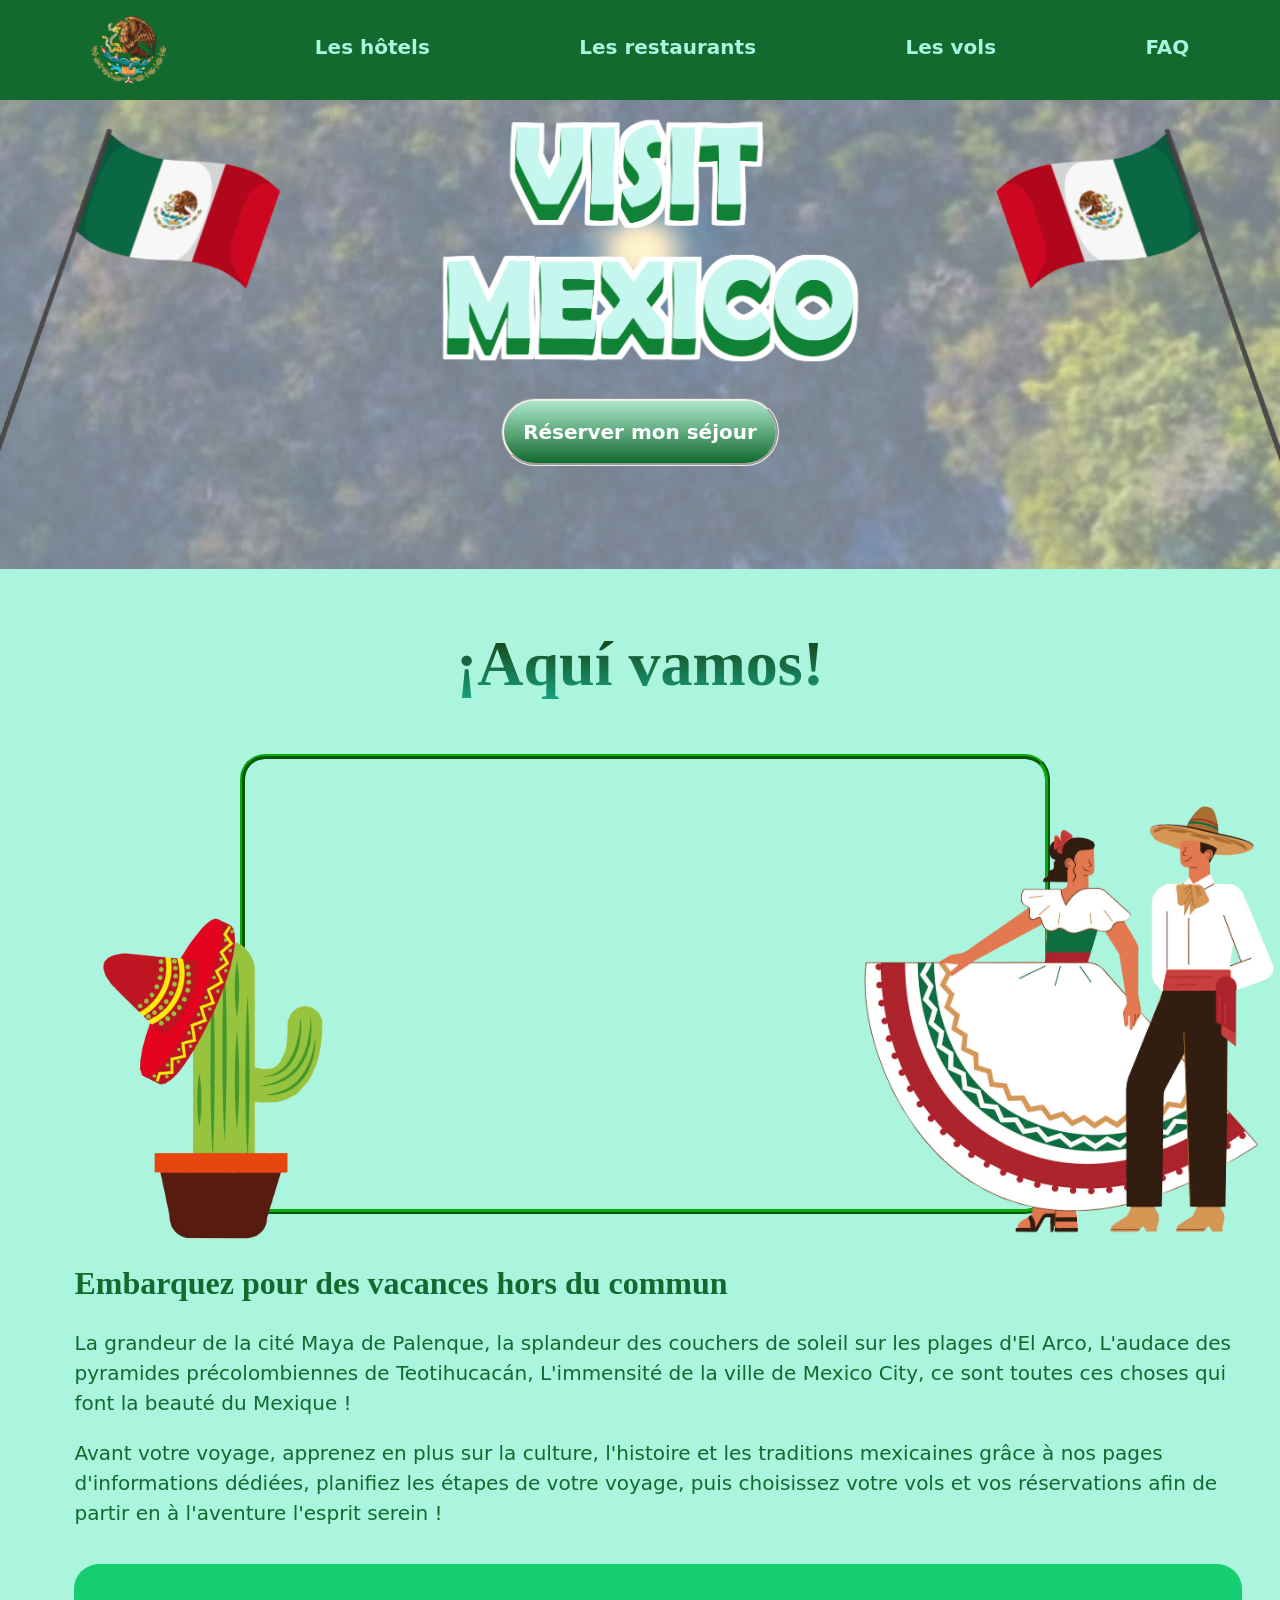
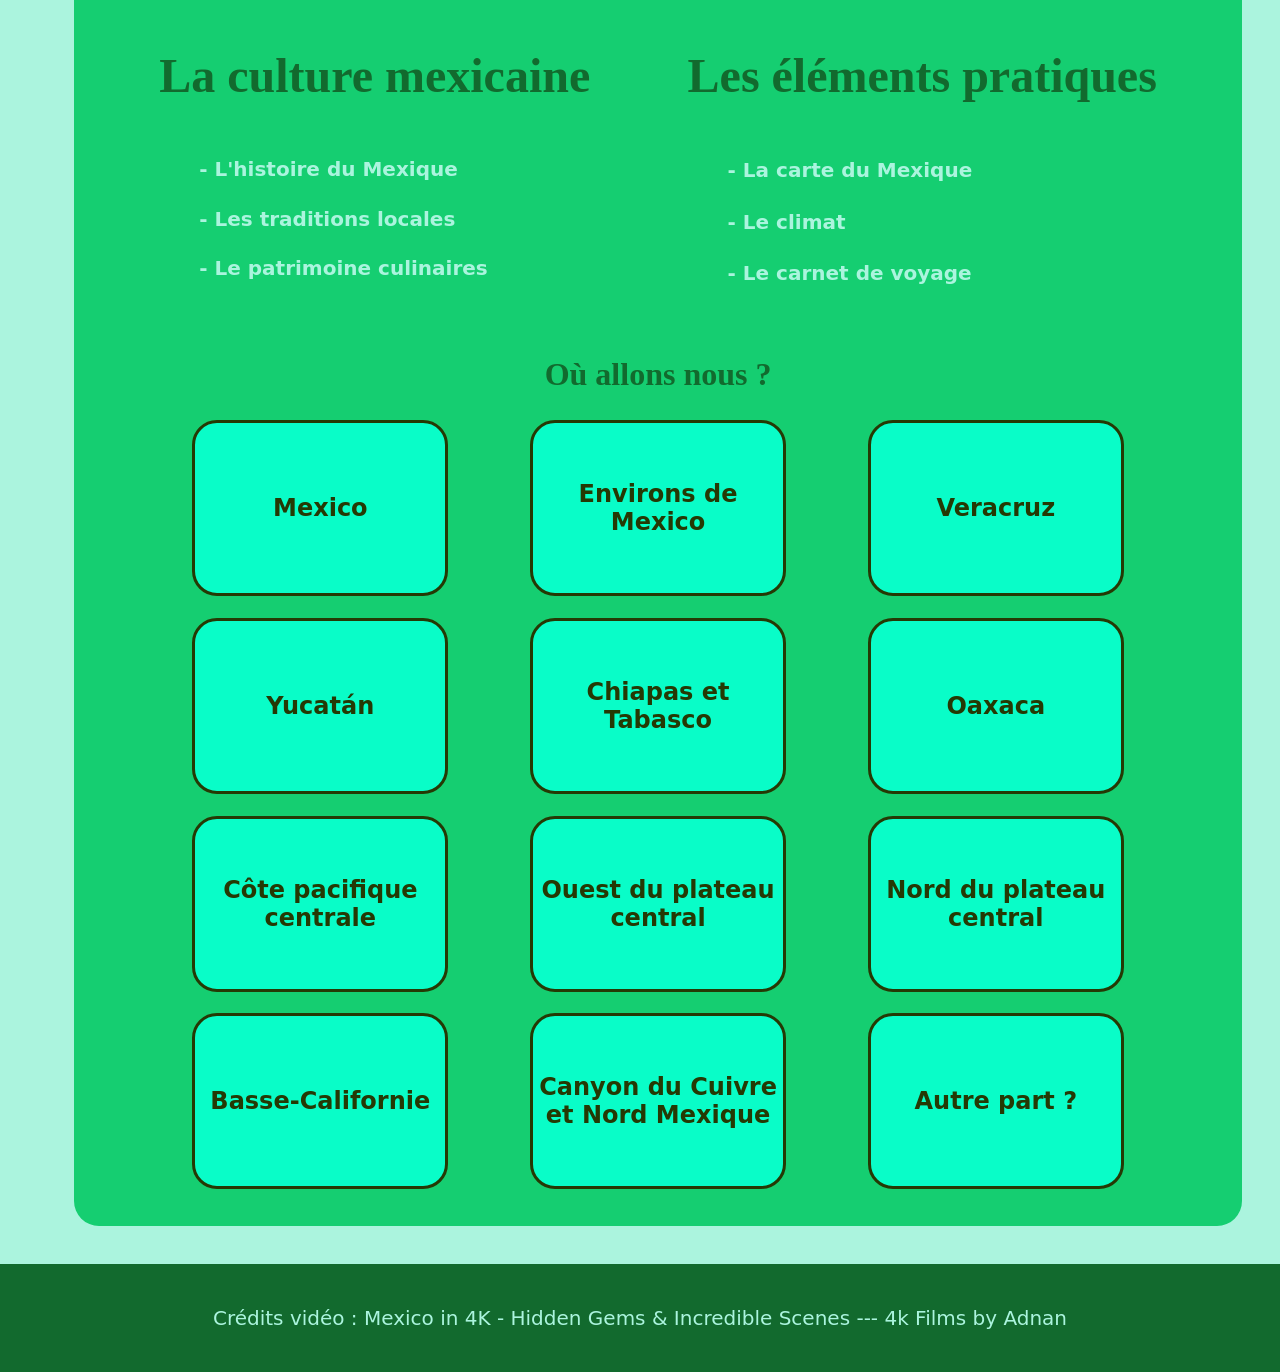
<file: index.html>
<!DOCTYPE html>
<html lang="fr">
<head>
    <meta charset="UTF-8">
    <meta name="viewport" content="width=device-width, initial-scale=1.0">
    <title>Visit Mexico</title>
    <link rel="stylesheet" href="css/style1.css">
</head>
<body>
    <nav>
        <ul class="nav">
            <img src="img/logo_nav.png" alt="Logo nav" id="logonav">
            <li><a class="lien nav" href="accueil.html">Les hôtels</a></li>
            <li><a class="lien nav" href="activites.html">Les restaurants</a></li>
            <li><a class="lien nav" href="hebergements.html">Les vols</a></li>
            <li><a class="lien nav" href="contact.html">FAQ</a></li>
        </ul>
    </nav>
    <header>
        <img src="img/drapeau_gauche2.png" alt="Image header" id="drapeau_gauche">
        <img src="img/visit_mexico2.png" alt="Image header" id="header" class="reveal">
        <img src="img/drapeau_droite2.png" alt="Image header" id="drapeau_droite">
    </header>
    <main>
        <section class="presentation">
            <a class='btn' href="reservation.html">Réserver mon séjour</a>
        </section>
        <article>
            <h1 class="gros-titre reveal">¡Aquí vamos!</h1>
            <div class="video-container">
                <img src="img/perso_mexique.png" alt="Image article" id="perso">
                <img src="img/cactus.png" alt="Image article" id="cactus">
                <div class="overlay"></div> <iframe width="800" height="450" 
                    src="https://www.youtube.com/embed/vrwoIZtQSuI?autoplay=1&mute=1&controls=0&rel=0" 
                    title="YouTube video player" 
                    frameborder="0" 
                    allow="accelerometer; autoplay; clipboard-write; encrypted-media; gyroscope; picture-in-picture; web-share" 
                    allowfullscreen>
                </iframe>
            </div>
            <section class="paragraphe reveal">
                <h2>Embarquez pour des vacances hors du commun</h2>
                <p>La grandeur de la cité Maya de Palenque, la splandeur des couchers de soleil sur les plages d'El Arco,
                    L'audace des pyramides précolombiennes de Teotihucacán, L'immensité de la ville de Mexico City, ce sont toutes ces choses
                    qui font la beauté du Mexique ! </p>
                    <p>Avant votre voyage, apprenez en plus sur la culture, l'histoire et les traditions mexicaines
                    grâce à nos pages d'informations dédiées, planifiez les étapes de votre voyage, puis choisissez votre vols et vos réservations 
                    afin de partir en à l'aventure l'esprit serein !</p>
                </p>
            </section>
            <div class="rubriques">
                <div class="regroupement reveal">
                    <section>
                        <h1>La culture mexicaine</h1>
                        <ul class="regroupement">
                            <li><a class="lien reg" href="html/histoire.html">- L'histoire du Mexique</a></li>
                            <li><a class="lien reg" href="html/traditions.html">- Les traditions locales</a></li>
                            <li><a class="lien reg" href="html/cuisine.html">- Le patrimoine culinaires</a></li>
                        </ul>
                    </section>
                    <section>
                        <h1>Les éléments pratiques</h1>
                        <ul class="regroupement">
                            <li><a class="lien reg" href="carte.html">- La carte du Mexique</a></li>
                            <li><a class="lien reg" href="climat.html">- Le climat</a></li>
                            <li><a class="lien reg" href="carnet.html">- Le carnet de voyage</a></li>
                        </ul>
                    </section>
                </div>
                <section>
                    <h2 class="centre reveal">Où allons nous ?</h2>
                    <section class="places">
                        <a class="place" href="html/mexico.html">Mexico</a>
                        <a class="place" href="html/environs.html">Environs de Mexico</a>
                        <a class="place" href="perrieres.html">Veracruz</a>
                    </section>
                    <section class="places">
                        <a class="place" href="">Yucatán</a>
                        <a class="place" href="">Chiapas et Tabasco</a>
                        <a class="place" href="">Oaxaca</a>
                    </section>
                    <section class="places">
                        <a class="place" href="">Côte pacifique centrale</a>
                        <a class="place" href="">Ouest du plateau central</a>
                        <a class="place" href="">Nord du plateau central</a>
                    </section>
                    <section class="places">
                        <a class="place" href="">Basse-Californie</a>
                        <a class="place" href="">Canyon du Cuivre et Nord Mexique</a>
                        <a class="place" href="">Autre part ?</a>
                    </section>
                </section>  
            </div>

            
            
            
        </article>
    </main>
    <footer>
        <p class="credits">Crédits vidéo : Mexico in 4K - Hidden Gems & Incredible Scenes --- 4k Films by Adnan</p>
    </footer>
    
</body>
<script>
    const observer = new IntersectionObserver((entries) => { //entries = les élements observés à l'écran, paramètres d'une fonction ici
    entries.forEach((entry) => {
        if (entry.isIntersecting) {
        entry.target.classList.add('active');
        }
    });
    }, {
    threshold: 0.1 // L'effet se déclenche quand 10% de l'élément est visible
    });

    // On cible tous les éléments avec la classe reveal
    document.querySelectorAll('.reveal').forEach((el) => observer.observe(el));
</script>
</html>
</file>
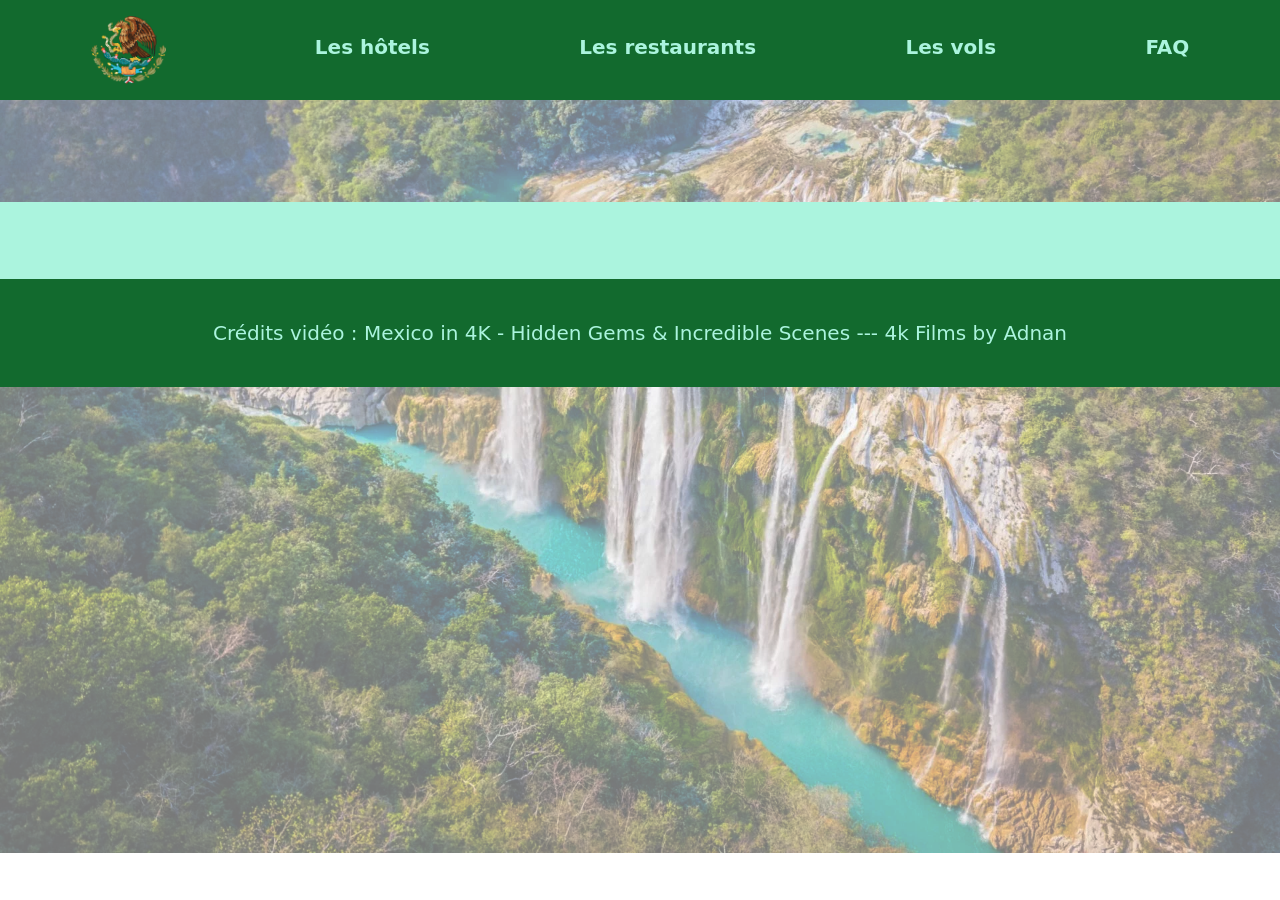
<file: html/cuisine.html>
<!DOCTYPE html>
<html lang="fr">
<head>
    <meta charset="UTF-8">
    <meta name="viewport" content="width=device-width, initial-scale=1.0">
    <title>Visit Mexico</title>
    <link rel="stylesheet" href="../css/style1.css">
</head>
<body>
    <nav>
        <ul class="nav">
            <img src="../img/logo_nav.png" alt="Logo nav" id="logonav">
            <li><a class="lien nav" href="accueil.html">Les hôtels</a></li>
            <li><a class="lien nav" href="activites.html">Les restaurants</a></li>
            <li><a class="lien nav" href="hebergements.html">Les vols</a></li>
            <li><a class="lien nav" href="contact.html">FAQ</a></li>
        </ul>
    </nav>
    <header>
    </header>
    <main>
        <article>
        </article>
    </main>
    <footer>
        <p class="credits">Crédits vidéo : Mexico in 4K - Hidden Gems & Incredible Scenes --- 4k Films by Adnan</p>
    </footer>
    
</body>
<script>
    const observer = new IntersectionObserver((entries) => { //entries = les élements observés à l'écran
    entries.forEach((entry) => {
        if (entry.isIntersecting) {
        entry.target.classList.add('active');
        }
    });
    }, {
    threshold: 0.1 // L'effet se déclenche quand 10% de l'élément est visible
    });

    // On cible tous les éléments avec la classe reveal
    document.querySelectorAll('.reveal').forEach((el) => observer.observe(el));
</script>
</html>
</file>
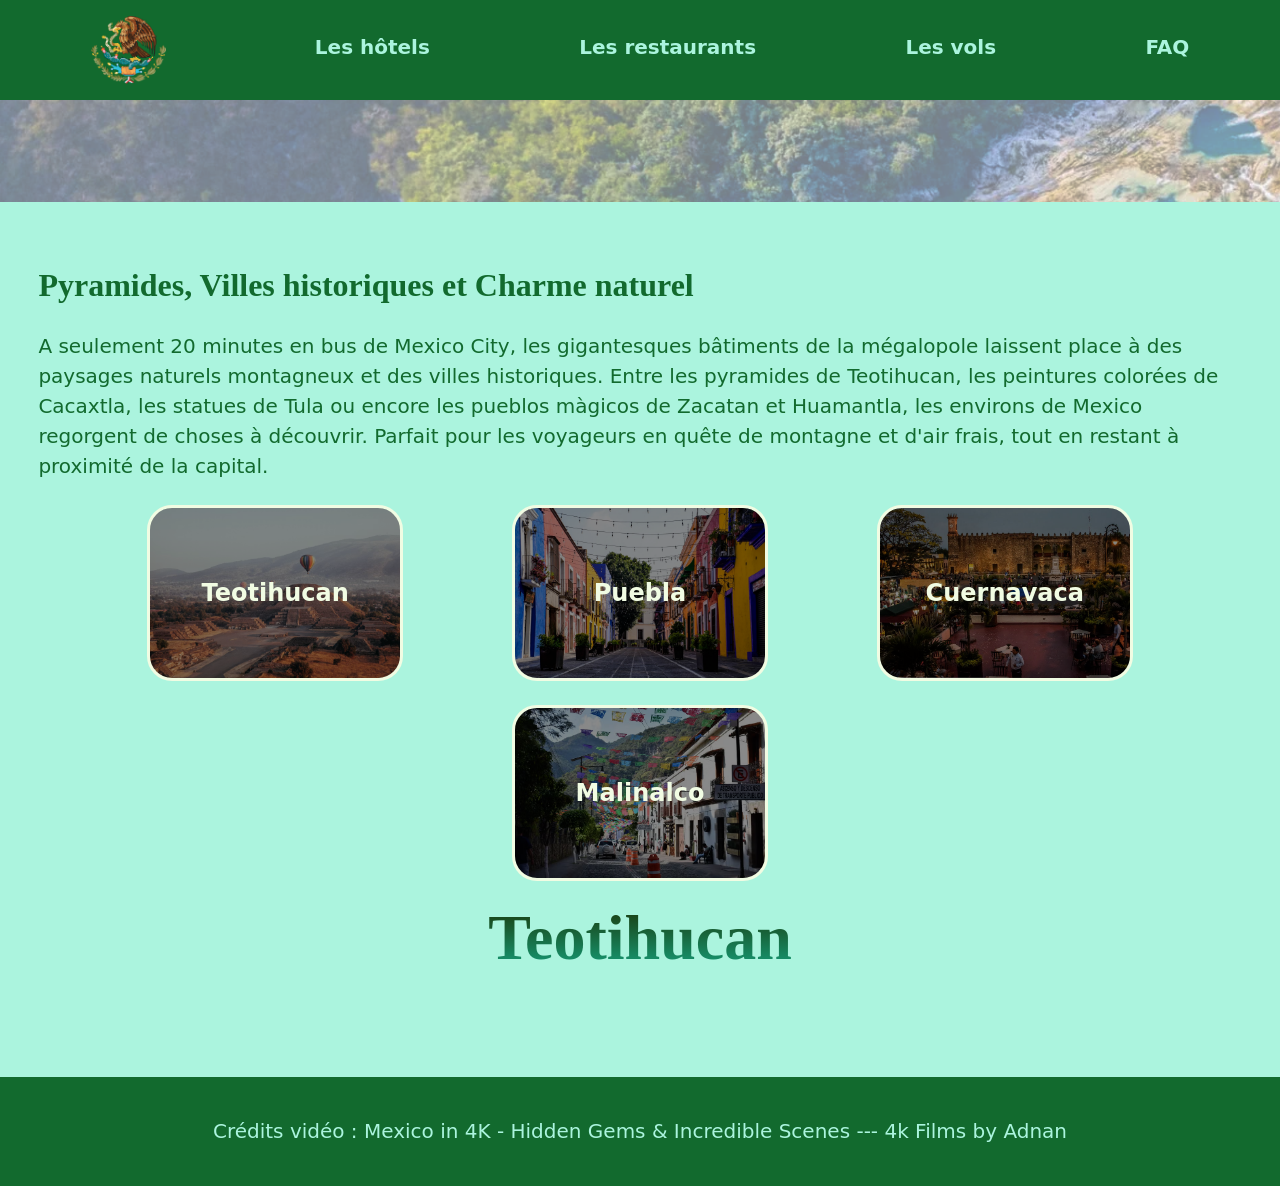
<file: html/environs.html>
<!DOCTYPE html>
<html lang="fr">
<head>
    <meta charset="UTF-8">
    <meta name="viewport" content="width=device-width, initial-scale=1.0">
    <title>Visit Mexico</title>
    <link rel="stylesheet" href="../css/style1.css">
</head>
<body>
    <nav>
        <ul class="nav">
            <img src="../img/logo_nav.png" alt="Logo nav" id="logonav">
            <li><a class="lien nav" href="accueil.html">Les hôtels</a></li>
            <li><a class="lien nav" href="activites.html">Les restaurants</a></li>
            <li><a class="lien nav" href="hebergements.html">Les vols</a></li>
            <li><a class="lien nav" href="contact.html">FAQ</a></li>
        </ul>
    </nav>
    <header>
    </header>
    <main>
        <article>
            <h2>Pyramides, Villes historiques et Charme naturel</h2>
            <p>A seulement 20 minutes en bus de Mexico City, les gigantesques bâtiments de la mégalopole laissent place à des paysages naturels montagneux et des villes historiques.
                Entre les pyramides de Teotihucan, les peintures colorées de Cacaxtla, les statues de Tula ou encore les pueblos màgicos de Zacatan et Huamantla, les environs de Mexico regorgent de choses à découvrir.
                Parfait pour les voyageurs en quête de montagne et d'air frais, tout en restant à proximité de la capital.
            </p>
            <section>
                    <section class="places">
                        <a class="place double-texte" id="teo" href="#Teotihucan">
                            <span class="texte-principal">Teotihucan</span>
                            <span class="texte-secondaire">Ensemble de pyramides anciennes</span>
                        </a>
                        <a class="place double-texte" id="pue" href="html/environs.html">
                            <span class="texte-principal">Puebla</span>
                            <span class="texte-secondaire">Centre superbement conservé et magnifique cathédrale</span>
                        </a>
                        <a class="place double-texte" id="cue" href="perrieres.html">
                            <span class="texte-principal">Cuernavaca</span>
                            <span class="texte-secondaire">Escapade citadine dans le "printemps éternel"</span>
                        </a>
                    </section>
                    <section class="places">
                        <a class="place double-texte" id="mal" href="">
                            <span class="texte-principal">Malinalco</span>
                            <span class="texte-secondaire">Une ville et ses temples aztèques</span>
                        </a>
                    </section>
            </section>
            <section id="Teotihucan">
                <h1 class="gros-titre reveal">Teotihucan</h1>
            </section>
        </article>
    </main>
    <footer>
        <p class="credits">Crédits vidéo : Mexico in 4K - Hidden Gems & Incredible Scenes --- 4k Films by Adnan</p>
    </footer>
    
</body>
<script>
    const observer = new IntersectionObserver((entries) => { //entries = les élements observés à l'écran
    entries.forEach((entry) => {
        if (entry.isIntersecting) {
        entry.target.classList.add('active');
        }
    });
    }, {
    threshold: 0.1 // L'effet se déclenche quand 10% de l'élément est visible
    });

    // On cible tous les éléments avec la classe reveal
    document.querySelectorAll('.reveal').forEach((el) => observer.observe(el));
</script>
</html>
</file>
<file: css/style1.css>
@import url(https://db.onlinewebfonts.com/c/b6539b6d3432c623d8d4f9cc2a29589e?family=Berlin+Sans+FB+Demi+Bold);

html
{
    font-family: "Berlin Sans FB Demi Bold";
    scroll-behavior: smooth;
    
}

p{
    font-family: 'Quicksand', system-ui, sans-serif;
    font-size: 1.25em;
    line-height: 1.5;
    color: rgb(18, 106, 46);
}

p.credits {
    color: rgb(171, 244, 222);
}

header {
    position: relative;
    display: flex;
    justify-content: center;
}

img#drapeau_gauche {
    position: absolute;
    width: 25%;
    right: 76%;
}

img#drapeau_droite {
    position: absolute;
    width: 25%;
    left: 75%;
}

img#header {
    width: 35%;
    margin-left: 2%;
    text-align: center;
}

img#logonav {
    width: 6%;
}

body {
    background-image: url('../img/fond_accueil.png');
    background-repeat: no-repeat;
    background-size:cover;
    margin: 0;
    padding: 0;
    
    
}

.video-container {
    border-radius: 25px;
    position: relative; /* Indispensable pour que l'overlay se cale dessus */
    width: 800px;
    height: 450px; /* Dimension Youtube standard = équivaut à width et height 100% pour iframe*/
    margin: 0 auto; /* Centrage horizontal de la vidéo car margin 0 pour haut et bas et auto pour left et right*/
}

.overlay {
    position: absolute;
    top: 0;
    left: 0;
    width: 101%;
    height: 102%;
    z-index: 10; /* Place la div au-dessus de la vidéo */
    background: transparent; /* On ne voit rien */

}

iframe {
    width: 100%;
    height: 100%;
    border: 5px ridge ;
    border-radius: 25px;
    border-color: #0baa0b;
}

img#perso {
    position: absolute;
    z-index: 11;
    top: 10%;                   
    left: 75%;
    width: 60%;        
    height: auto;
}

img#cactus {
    position: absolute;
    z-index: 11;
    top: 35%;
    right: 88%;
    width: 30%;
    height: auto;
}
 
article {
    background-color:rgb(171, 244, 222);;
    width: 100%;
    margin-top: 8%;
    padding: 3%;
    box-sizing: border-box;
}

h1 {
    color: rgb(18, 106, 46);
    font-size: 3em;
}

h1.gros-titre {
    text-align: center;
    font-size: 4em;
    font-family: "Berlin Sans FB Demi Bold";
    /*Couleur de secours*/
    color: #381111;
    margin-top: 20px;
    background: linear-gradient(to bottom, rgb(26, 49, 3), rgb(21, 165, 129)); /* noir -> vert foncé */
    -webkit-background-clip: text;
    background-clip: text;
    -webkit-text-fill-color: transparent; /* WebKit */
}   

h2 {
    color: rgb(18, 106, 46);
    font-size: 2em;
}

h2.centre {
    text-align: center;
    margin-top: 5%;
}

h3 {
    text-align:center
}

nav {
    background-color: rgb(18, 106, 46);
}

ul.nav {
    display: flex;
    margin: 0;
    justify-content: space-around;
    padding: 1.25%;
    
}

ul.regroupement li {
    margin-bottom: 5%;
}

ul.regroupement li:last-child {
    margin-bottom: 0;
}

li {
    list-style-type: none;
    padding-top: 1.5%;
}

a {
    text-decoration: none;
    font-weight: bold;
    font-size: 1.25em;
    font-family: 'Quicksand', system-ui, sans-serif;
}

a.lien {
    color: rgb(171, 244, 222);
    position: relative;    /* Obligatoire pour caler le soulignement par rapport au lien */
    transition: color 0.3s;
}

a.btn {
    color: rgb(255, 255, 255);
    background: linear-gradient(to bottom, rgb(171, 231, 202), rgb(18, 106, 46));
    border-radius: 50px;
    padding: 1.5%;
    border-style: groove;
    transition: 
        transform 0.2s ease, /*Permet de faire une animation de transition quand transform change*/
        padding 0.5s ease; /*Permet de faire une animation de transition quand le padding change*/
}

a.endroit {
    color: rgb(40, 132, 18);
}

a:hover {
    transform: scale(1.1); /*transform change (grossissement)*/
}

section.paragraphe {
    margin-top: 5%;
    margin-left: 3%;
}

section.container {
    display: flex;
    flex-direction: column;
}

div.rubriques {
    padding: 3%;
    margin-top: 3%;
    margin-left: 3%;
    background-color: rgb(21, 206, 113);
    border-radius: 25px;
}

div.regroupement {
    display: flex;
    justify-content: space-around;    
}

section.presentation {
    display: flex;
    flex-direction: column;
    align-items: center;
}

section.places {
    margin-top: 2%;
    display: flex;
    justify-content: space-evenly;
}

a.place {
    text-decoration: none;
    color: rgb(37, 57, 4);
    font-weight: bold;
    font-size: 1.5em;
    font-family: 'Quicksand', system-ui, sans-serif;
    background-color: rgb(9, 253, 200);
    border-radius: 25px;
    padding: 0;
    border-style: solid;
    width: 250px;
    height: 170px;
    display: flex;
    align-items: center;
    text-align: center;
    justify-content: center;

    transition: 
        transform 0.2s ease, /*Permet de faire une animation de transition quand transform change*/
        padding 0.5s ease; /*Permet de faire une animation de transition quand le padding change*/
}
/*Mettre une margin top pour le span du dessous et le faire monter au hover*/
a.place.double-texte {
    color: rgb(241, 252, 227);
    padding: 0;
    display: flex;
    flex-direction: column; /* On empile les textes */
    align-items: stretch;
    justify-content: stretch;
    overflow: hidden;       /* On cache le texte qui attend en bas */
    transition: transform 0.2s ease;
}

a.place.double-texte span {
    display: flex;
    align-items: center;
    justify-content: center;
    height: 170px; /*Hauteur de la boîte du lien*/
    width: 100%;
    flex-shrink: 0; /* Empêche le texte de s'écraser */
    transition: transform 0.4s ease-in-out;
}

a.place.double-texte:hover span {
  transform: translateY(-170px);
}

a#teo {
    background-image: url(../img/fond_teo.png);
    background-size: cover;
}

a#pue {
    background-image: url(../img/fond_pue.png);
    background-size: cover;
}

a#cue {
    background-image: url(../img/fond_cue.png);
    background-size: cover;
}

a#mal {
    background-image: url(../img/fond_mal.png);
    background-size: cover;
}

/* L'état de départ : invisible et un peu décalé vers le bas */
.reveal {
  opacity: 0;
  transform: translateY(30px);
  transition: all 0.8s ease-out;
}

/* L'état quand l'élément est visible */
.reveal.active {
  opacity: 1;
  transform: translateY(0);
}

/* ::after = créé un faux élément juste "après" mon texte */
a.nav::after,
a.reg::after {
  content: "";           /* Obligatoire pour qu'un pseudo-élément s'affiche */
  position: absolute;
  left: 0;
  bottom: -2px;          /* Place la ligne juste en dessous du texte */
  width: 0;              /* Largeur de départ : 0 */
  height: 4px;           /* Épaisseur de la ligne */
  transition: width 0.4s ease-out; /* L'animation de la largeur */
}

/* L'effet au survol */
a.nav:hover::after,
a.reg:hover::after {
  width: 100%;           /* La ligne s'étend sur toute la largeur du lien */
}

a.nav::after {
  background-color: #f22000;
}

a.reg::after {
  background-color: #a21c07; /* La couleur de ton surlignage */
}

footer{
    background-color: rgb(18, 106, 46);
    
    text-align: center;
    padding: 1.5%;
}
</file>
